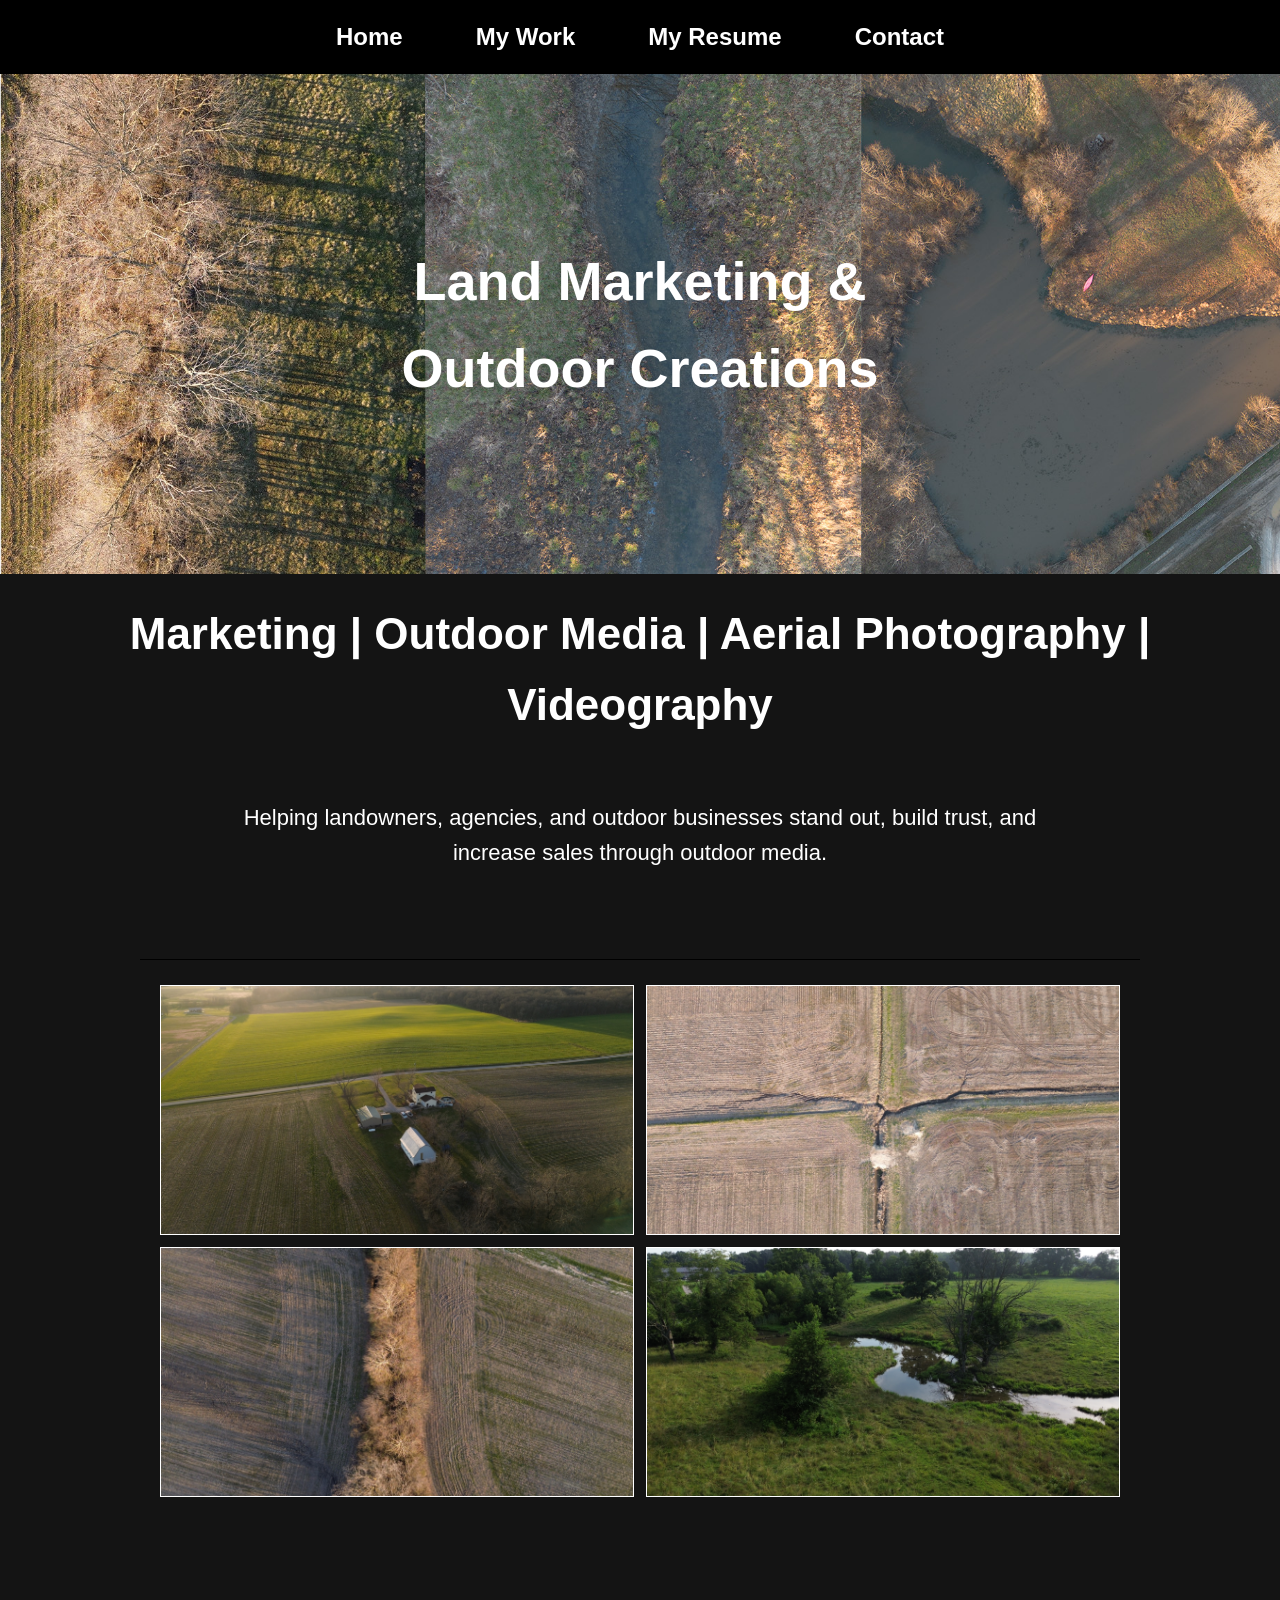
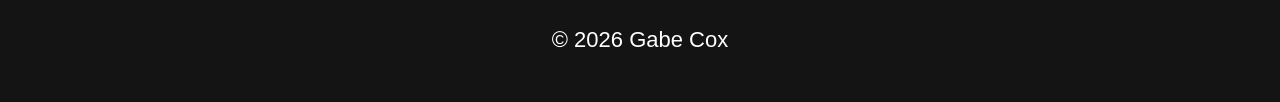
<file: index.html>
<html>
    <head>
        <link rel="stylesheet" href="mystyle.css">
        <meta name="viewport" content="width=device-width", initial-scale="1.0">
        
<title>My Portfolio</title>
    </head>
    <body style="background-color: rgb(20, 20, 20);">
        <header>
            <nav>
                <ul>
                    <li><a href="index.html">Home</a></li>
                    <li><a href="mywork.html">My Work</a></li>
                    <li><a href="resume.html">My Resume</a></li>
                    <li><a href="contactme.html">Contact</a></li>
                </ul>
            </nav>

            <div class="hero-image">
  <div class="hero-text">
    <h1>Land Marketing & Outdoor Creations</h1>
    
  </div>
</div>
 
<h1 style="text-align: center; color: rgb(255, 255, 255);">Marketing | Outdoor Media | Aerial Photography | Videography</h1>
</header>
<main class="home-page">

  <section class="intro-text">
    <p>
      Helping landowners, agencies, and outdoor businesses stand out, build trust, and increase sales through outdoor media.
    </p>
  </section>

  <section class="gallery">
    <h2></h2>

    <div class="gallery-grid">
      <img src="DJI_0081.jpeg" alt="work 1">
      <img src="DJI_0069.jpeg" alt="work 2">
      <img src="DJI_0033.jpg" alt="work 3">
      <img src="DJI_0112.jpeg" alt="work 4">
    </div>
  </section>

</main>
<footer>
    <p>&copy; 2026 Gabe Cox</p>
</footer>
    </body>
</html>
</file>
<file: mystyle.css>
/* =========================
   RESET
========================= */



* {
  margin: 0;
  padding: 0;
  box-sizing: border-box;
}

/* =========================
   GLOBAL BODY
========================= */
body {
  font-family: 'Trebuchet MS', Arial, sans-serif;
  font-size: 18px;
  color: white;
  background-color: rgb(20, 20, 20);
  line-height: 1.6;
}

/* =========================
   NAVIGATION
========================= */
nav {
  background-color: black;
  padding: 18px 0;
  width: 100%;
}

nav ul {
  list-style: none;
  text-align: center;
}

nav ul li {
  display: inline-block;
  margin: 0 20px;
}

nav ul li a {
  text-decoration: none;
  color: white;
  font-size: 24px;
  font-weight: bold;
  padding: 10px 14px;
  transition: 0.3s ease;
}

nav ul li a:hover {
  color: #c8c8c8;
}

/* =========================
   HEADINGS + TEXT
========================= */
h1 {
  text-align: center;
  color: white;
  font-size: 44px;
  margin: 25px 0;
}

h2 {
  text-align: center;
  font-size: 34px;
  margin-bottom: 15px;
}

p {
  text-align: center;
  max-width: 1000px;
  margin: 20px auto;
  padding: 0 20px;
  font-size: 22px;
}

/* =========================
   HERO SECTION
========================= */
.hero-image {
  background-image: url("AerialPics.jpg");
  height: 500px;
  background-position: center;
  background-repeat: no-repeat;
  background-size: cover;
  position: relative;
}

.hero-text {
  position: absolute;
  top: 50%;
  left: 50%;
  transform: translate(-50%, -50%);
  text-align: center;
}

.hero-text h1 {
  font-size: 54px;
}

/* =========================
   CONTAINERS (GENERAL)
========================= */
.container {
  max-width: 700px;
  margin: 60px auto;
  padding: 40px;
  background-color: rgb(10, 10, 10);
  border: 1px solid white;
}

/* =========================
   CONTACT FORM
========================= */
form {
  display: flex;
  flex-direction: column;
  gap: 14px;
}

label {
  margin-top: 10px;
  font-size: 20px;
}

input,
select,
textarea {
  padding: 12px;
  font-size: 18px;
  background: black;
  color: white;
  border: 1px solid white;
}

textarea {
  min-height: 150px;
}

/* Focus effect */
input:focus,
textarea:focus,
select:focus {
  outline: none;
  border: 2px solid white;
}

/* Button */
button {
  margin-top: 20px;
  padding: 14px;
  font-size: 20px;
  font-weight: bold;
  background: white;
  color: black;
  border: none;
  cursor: pointer;
}

button:hover {
  background: #cccccc;
}

/* Errors + success messages */
.error {
  color: red;
  font-size: 14px;
}

#successMsg {
  color: white;
  font-weight: bold;
  margin-top: 10px;
}

/* =========================
   RESUME PAGE STYLE
========================= */
main {
  background-color: white;
  color: black;
  max-width: 850px;
  margin: 50px auto;
  padding: 60px;
  box-shadow: 0 0 25px rgba(255,255,255,0.08);
  border-radius: 4px;
  font-family: Georgia, 'Times New Roman', serif;
}

main h2 {
  text-align: center;
  font-size: 30px;
  margin-top: 30px;
  margin-bottom: 15px;
  border-bottom: 1px solid black;
  padding-bottom: 8px;
}

main p {
  color: black;
  text-align: center;
  font-size: 19px;
  margin: 10px 0;
}

/* =========================
   FOOTER
========================= */
footer {
  text-align: center;
  padding: 25px;
  margin-top: 30px;
}

/* spacing below hero section */
.intro-text {
  max-width: 900px;
  margin: 60px auto 40px auto;
  padding: 0 20px;
  text-align: center;
}

.intro-text p {
  font-size: 22px;
  line-height: 1.6;
}

/* gallery spacing */
.gallery {
  max-width: 1000px;
  margin: 80px auto;
  text-align: center;
}

.gallery h2 {
  margin-bottom: 25px;
}

.gallery-grid {
  display: grid;
  grid-template-columns: repeat(2, 1fr);
  gap: 12px;
  padding: 0 20px;
}

.gallery-grid img {
  width: 100%;
  height: 250px;
  object-fit: cover;
  border: 1px solid white;
  transition: transform 0.3s ease;
}

.gallery-grid img:hover {
  transform: scale(1.02);
}

/* =========================
   HOMEPAGE OVERRIDES
   (forces fluid layout)
========================= */

.home-page {
  color: white;
}

/* stop resume rules from affecting homepage text */
.home-page p,
.home-page h2,
.home-page h1 {
  color: white;
  text-align: center;
}

/* ensure homepage never gets boxed styling */
.home-page {
  max-width: none;
  margin: 0;
  padding: 0;
  background: transparent;
}

/* FORCE CLEAN FLAT BACKGROUND (removes faint lines/gradients) */
body, html {
  background: rgb(20, 20, 20) !important;
}

/* remove any accidental borders or shadows */
* {
  box-shadow: none !important;
}

hr {
  display: none !important;
}

/* FORCE HOMEPAGE FONT (override resume styling) */
.home-page,
.home-page p,
.home-page h1,
.home-page h2,
.home-page h3 {
  font-family: 'Trebuchet MS', Arial, sans-serif !important;
  color: white;
}

/* PROJECTS PAGE */
.projects-page {
  font-family: 'Trebuchet MS', Arial, sans-serif;
  color: white;
}

.projects-intro {
  max-width: 900px;
  margin: 50px auto;
  text-align: center;
  padding: 0 20px;
}

.project-card {
  max-width: 1100px;
  margin: 70px auto;
  padding: 0 20px;
}

.project-card img {
  width: 100%;
  height: 520px;
  object-fit: cover;
  border: 1px solid white;
}

.project-info {
  text-align: center;
  padding: 25px 10px;
}

.project-info h2 {
  font-size: 30px;
  margin-bottom: 15px;
}

.project-info p {
  font-size: 20px;
  max-width: 800px;
  margin: 0 auto;
}

/* PROJECTS PAGE */

.projects-page {
  max-width: 1100px;
  margin: 0 auto;
  padding: 40px 20px;
}

.project-section {
  margin-bottom: 80px;
}

.project-section h2 {
  text-align: center;
  margin-bottom: 15px;
}

.project-section p {
  text-align: center;
  margin-bottom: 25px;
}

/* Gallery Grid */
.project-gallery {
  display: grid;
  grid-template-columns: repeat(2, 1fr);
  gap: 15px;
}

/* IMAGE SIZE FIX */
.project-gallery img {
  width: 100%;
  height: 300px;
  object-fit: cover;
  border: 1px solid white;
  display: block;
  transition: transform 0.3s ease;
}

.project-gallery img:hover {
  transform: scale(1.02);
}

/* =========================
   PROJECTS PAGE OVERRIDE
========================= */

.projects-page {
  background: transparent !important;
  color: white !important;
  max-width: 1200px !important;
  width: 100%;
  margin: 0 auto !important;
  padding: 40px 20px !important;
  box-shadow: none !important;
  border-radius: 0 !important;
  font-family: 'Trebuchet MS', Arial, sans-serif !important;
}

/* force text white */
.projects-page h1,
.projects-page h2,
.projects-page h3,
.projects-page p {
  color: white !important;
}

/* make project sections fluid */
.project-section {
  background: transparent;
  margin-bottom: 90px;
  padding: 0;
}

/* keep images clean */
.project-gallery img {
  border: 1px solid white;
}

/* =========================
   TABLET (<= 900px)
========================= */
@media (max-width: 900px) {

  .gallery-grid,
  .project-gallery {
    grid-template-columns: 1fr;
  }

  .project-gallery img {
    height: 280px;
  }

  h1 {
    font-size: 36px;
  }

  h2 {
    font-size: 26px;
  }
}

/* =========================
   MOBILE (<= 600px)
========================= */
@media (max-width: 600px) {

  nav ul li {
    display: block;
    margin: 10px 0;
  }

  nav ul li a {
    font-size: 20px;
  }

  .intro-text p,
  .projects-intro p {
    font-size: 18px;
  }

  .project-gallery img,
  .gallery-grid img {
    height: 220px;
  }

  .project-section {
    margin-bottom: 70px;
  }

  h1 {
    font-size: 30px;
  }

  h2 {
    font-size: 22px;
  }
}
</file>
